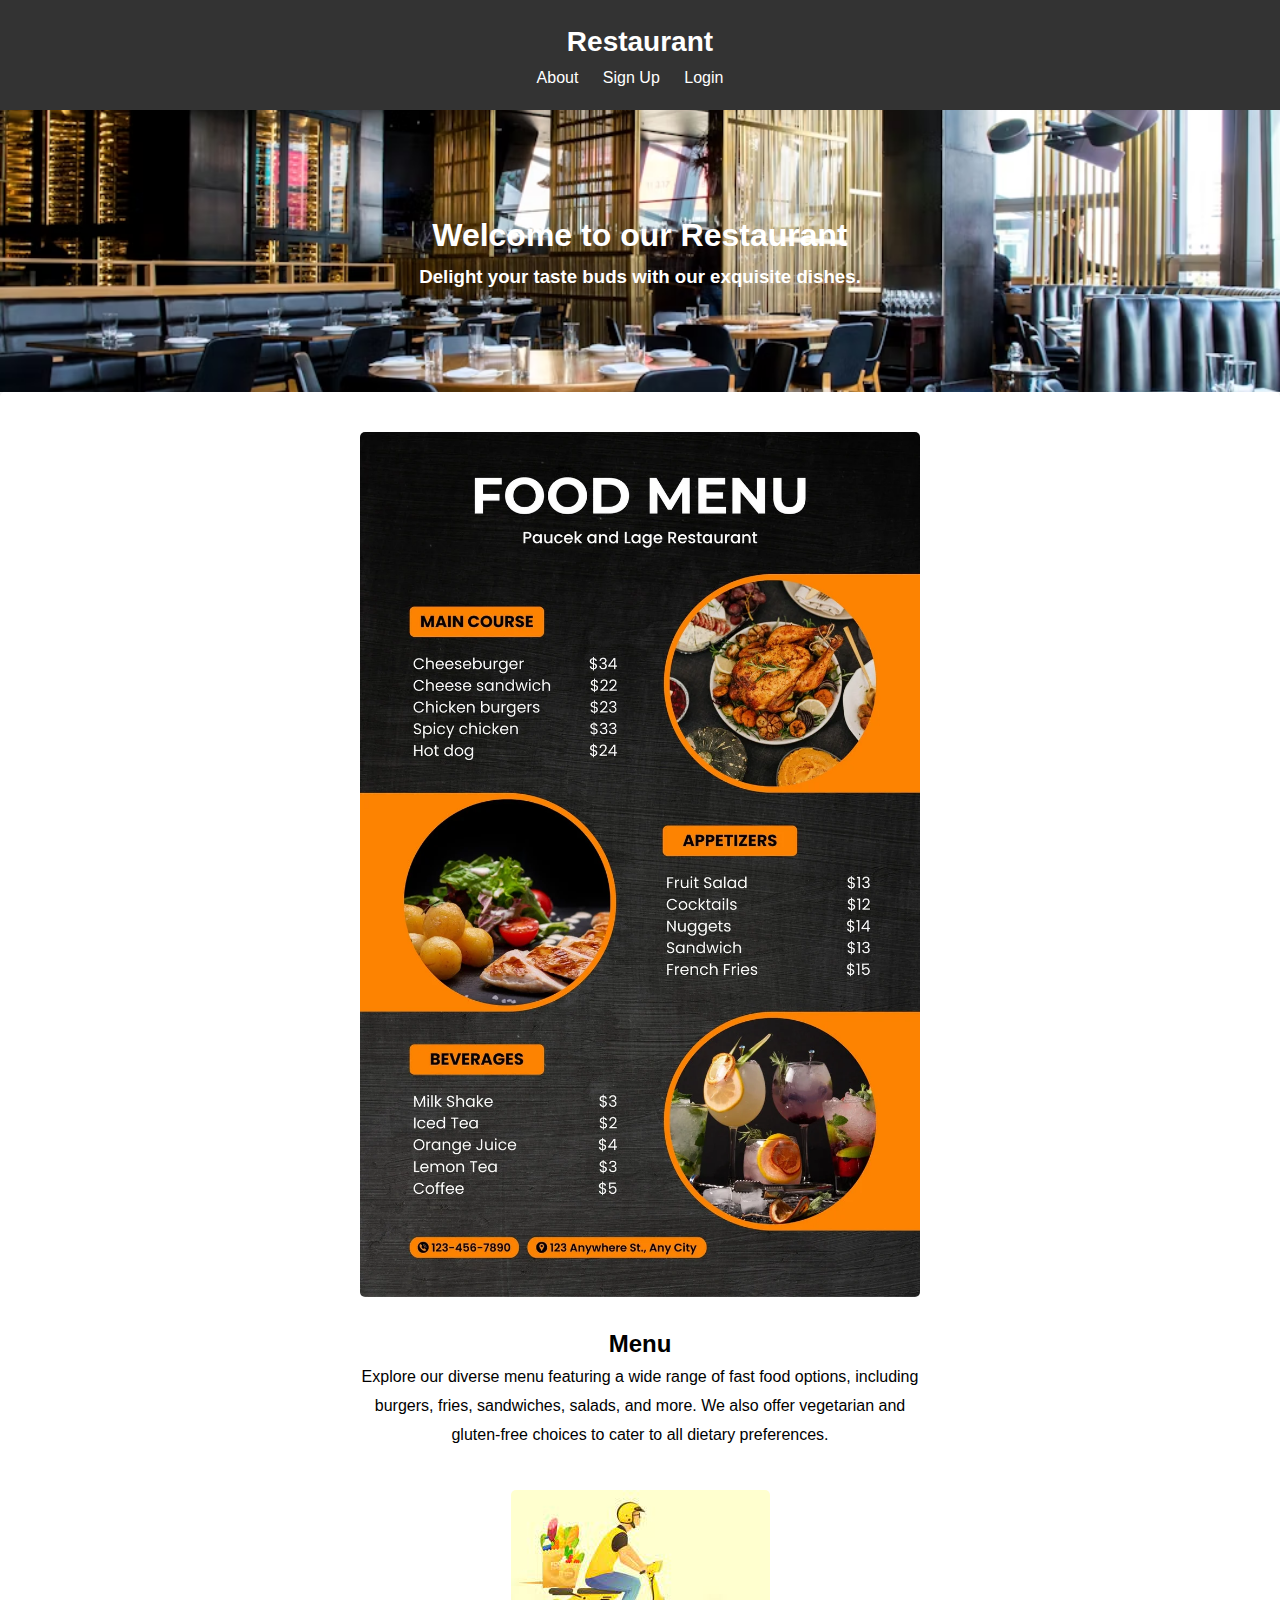
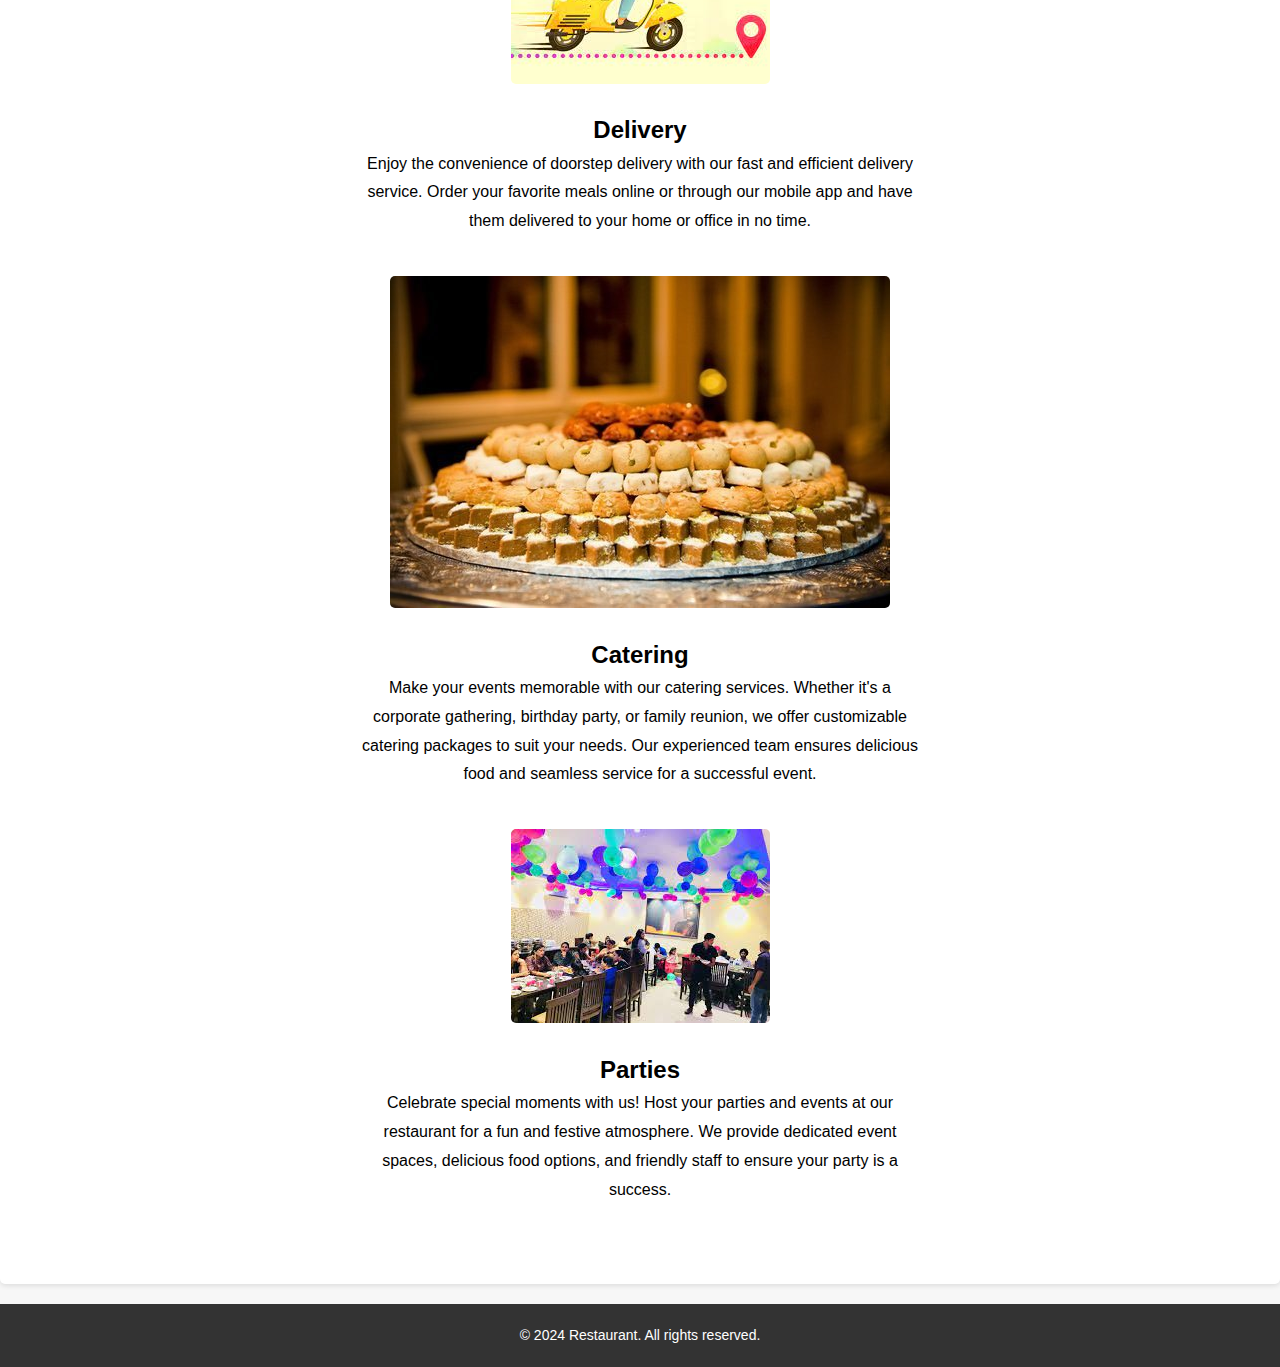
<file: index.html>
<!DOCTYPE html>
<html lang="en">
<head>
  <meta charset="UTF-8">
  <meta name="viewport" content="width=device-width, initial-scale=1.0">
  <title>Restaurant</title>
  <style>
    /* Reset styles */
    * {
      margin: 0;
      padding: 0;
      box-sizing: border-box;
    }

    /* Global styles */
    body {
      font-family: Arial, sans-serif;
      line-height: 1.6;
      background-color: #f7f7f7;
      text-align: justify;
    }

    .container {
      max-width: 600px;
      margin: 0 auto;
      padding: 0 20px;
    }

    header {
      background-color: #333;
      color: #fff;
      padding: 20px 0;
      text-align: center;
    }

    header h1 {
      font-size: 28px;
    }

    nav ul {
      list-style: none;
      padding: 0;
      text-align: center;
    }

    nav ul li {
      display: inline;
      margin-right: 20px;
    }

    nav ul li a {
      color: #fff;
      text-decoration: none;
      transition: color 0.3s ease;
    }

    nav ul li a:hover {
      color: #ffd700; /* Change color on hover */
    }

    .hero {
  background-image: url('restaurant.jpg');
  background-size: cover;
  background-position: center;
  color: #fff;
  text-align: center;
  padding: 100px 0;
  /* Set background color with opacity */
  background-color: rgba(0, 0, 0, 1); /* 0.5 for 50% opacity */
}


    .services {
      padding: 40px 0;
      background-color: #fff;
      border-radius: 5px;
      box-shadow: 0 2px 5px rgba(0, 0, 0, 0.1);
      margin-bottom: 20px;
    }

    .service-item {
      margin-bottom: 40px;
      text-align: center;
    }

    .service-item img {
      max-width: 100%;
      border-radius: 5px;
    }

    .service-item h3 {
      margin-top: 20px;
      font-size: 24px;
    }

    .service-item p {
      line-height: 1.8;
    }

    footer {
      background-color: #333;
      color: #fff;
      text-align: center;
      padding: 20px 0;
    }

    footer p {
      font-size: 14px;
    }
  </style>
</head>
<body>
  <header>
    <div class="container">
      <h1>Restaurant</h1>
      <nav>
        <ul>
          <li><a href="about.html">About</a></li>
          <li><a href="signup.html">Sign Up</a></li>
          <li><a href="login.html">Login</a></li>
        </ul>
      </nav>
    </div>
  </header>

  <section class="hero">
    <div class="container">
      <b><h1>Welcome to our Restaurant</h1>
      <h3>Delight your taste buds with our exquisite dishes.</h3></b>
    </div>
  </section>

  <section class="services">
    <div class="container">
      <div class="service-item">
        <img src="menu.jpg" alt="Menu" id="menu">
        <h3>Menu</h3>
        <p>Explore our diverse menu featuring a wide range of fast food options, including burgers, fries, sandwiches, salads, and more. We also offer vegetarian and gluten-free choices to cater to all dietary preferences.</p>
      </div>
      <div class="service-item">
        <img src="delivery.jpg" alt="Delivery">
        <h3>Delivery</h3>
        <p>Enjoy the convenience of doorstep delivery with our fast and efficient delivery service. Order your favorite meals online or through our mobile app and have them delivered to your home or office in no time.</p>
      </div>
      <div class="service-item">
        <img src="catering.jpg" alt="Catering">
        <h3>Catering</h3>
        <p>Make your events memorable with our catering services. Whether it's a corporate gathering, birthday party, or family reunion, we offer customizable catering packages to suit your needs. Our experienced team ensures delicious food and seamless service for a successful event.</p>
      </div>
      <div class="service-item">
        <img src="parties.jpg" alt="Parties">
        <h3>Parties</h3>
        <p>Celebrate special moments with us! Host your parties and events at our restaurant for a fun and festive atmosphere. We provide dedicated event spaces, delicious food options, and friendly staff to ensure your party is a success.</p>
      </div>
      
       
    </div>
  </section>

  <footer>
    <div class="container">
      <p>&copy; 2024 Restaurant. All rights reserved.</p>
    </div>
  </footer>
</body>
</html>
</file>
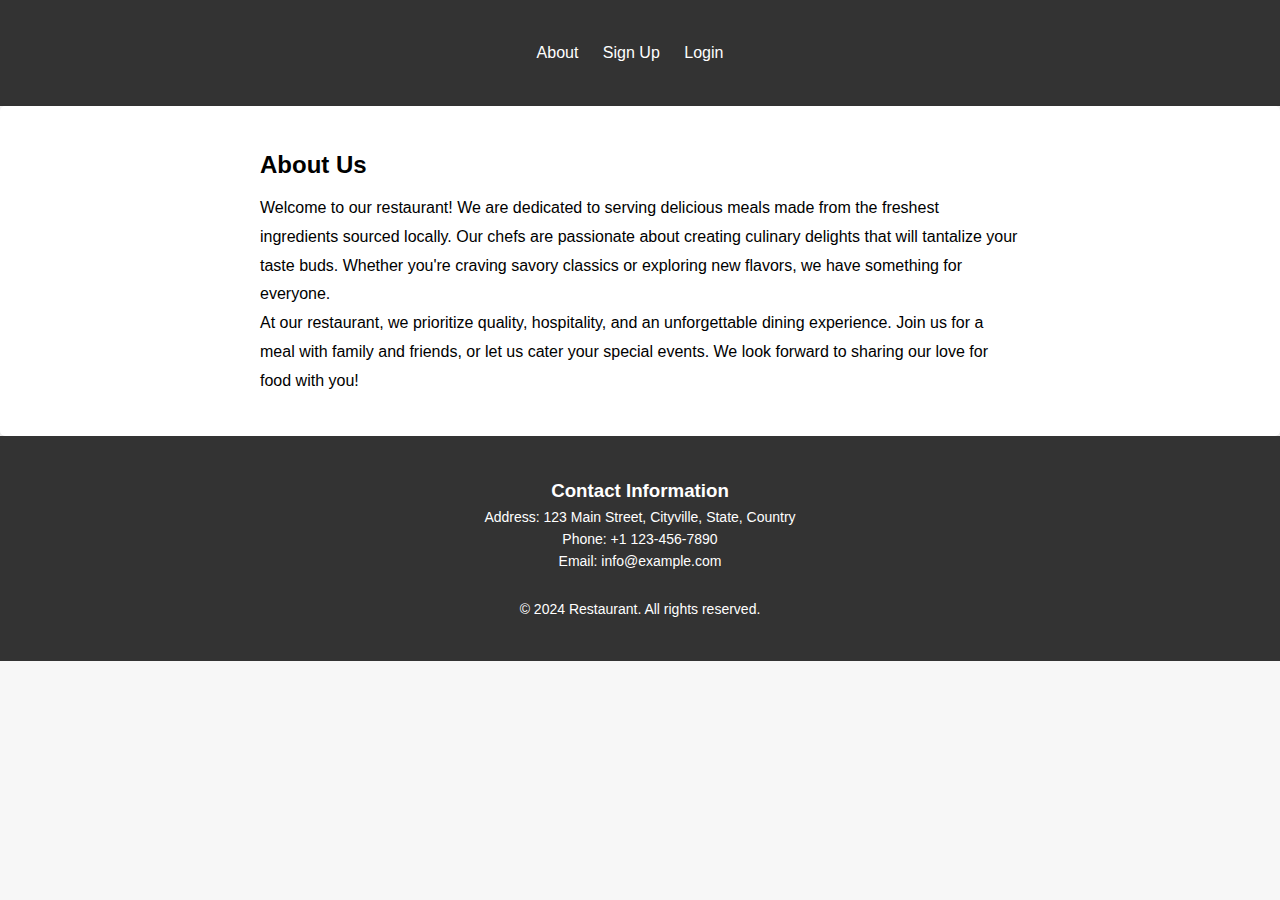
<file: about.html>
<!DOCTYPE html>
<html lang="en">
<head>
  <meta charset="UTF-8">
  <meta name="viewport" content="width=device-width, initial-scale=1.0">
  <title>About</title>
  <style>
    /* Reset styles */
    * {
      margin: 0;
      padding: 0;
      box-sizing: border-box;
    }

    /* Global styles */
    body {
      font-family: Arial, sans-serif;
      line-height: 1.6;
      background-color: #f7f7f7;
    }

    .container {
      max-width: 800px;
      margin: 0 auto;
      padding: 20px;
    }

    header {
      background-color: #333;
      color: #fff;
      padding: 20px 0;
      text-align: center;
    }

    header h1 {
      font-size: 24px;
    }

    nav ul {
      list-style: none;
      padding: 0;
      text-align: center;
    }

    nav ul li {
      display: inline;
      margin-right: 20px;
    }

    nav ul li a {
      color: #fff;
      text-decoration: none;
    }

    .about {
      padding: 20px;
      background-color: #fff;
      border-radius: 5px;
      box-shadow: 0 2px 5px rgba(0, 0, 0, 0.1);
    }

    .about h2 {
      margin-bottom: 10px;
    }

    .about p {
      line-height: 1.8;
    }

    footer {
      background-color: #333;
      color: #fff;
      text-align: center;
      padding: 20px 0;
    }

    footer p {
      font-size: 14px;
    }
  </style>
</head>
<body>
  <header>
    <div class="container">
      <nav>
        <ul>
          <li><a href="about.html">About</a></li>
          <li><a href="signup.html">Sign Up</a></li>
          <li><a href="login.html">Login</a></li>
        </ul>
      </nav>
    </div>
  </header>

  <section class="about">
    <div class="container">
      <h2>About Us</h2>
      <p>Welcome to our restaurant! We are dedicated to serving delicious meals made from the freshest ingredients sourced locally. Our chefs are passionate about creating culinary delights that will tantalize your taste buds. Whether you're craving savory classics or exploring new flavors, we have something for everyone.</p>
      <p>At our restaurant, we prioritize quality, hospitality, and an unforgettable dining experience. Join us for a meal with family and friends, or let us cater your special events. We look forward to sharing our love for food with you!</p>
    </div>
  </section>

  <footer>
    <div class="container">
    <h3>Contact Information</h3>
      <p>Address: 123 Main Street, Cityville, State, Country</p>
      <p>Phone: +1 123-456-7890</p>
      <p>Email: info@example.com</p>
      <br>
      <p>&copy; 2024 Restaurant. All rights reserved.</p>
    </div>
  </footer>
</body>
</html>
</file>
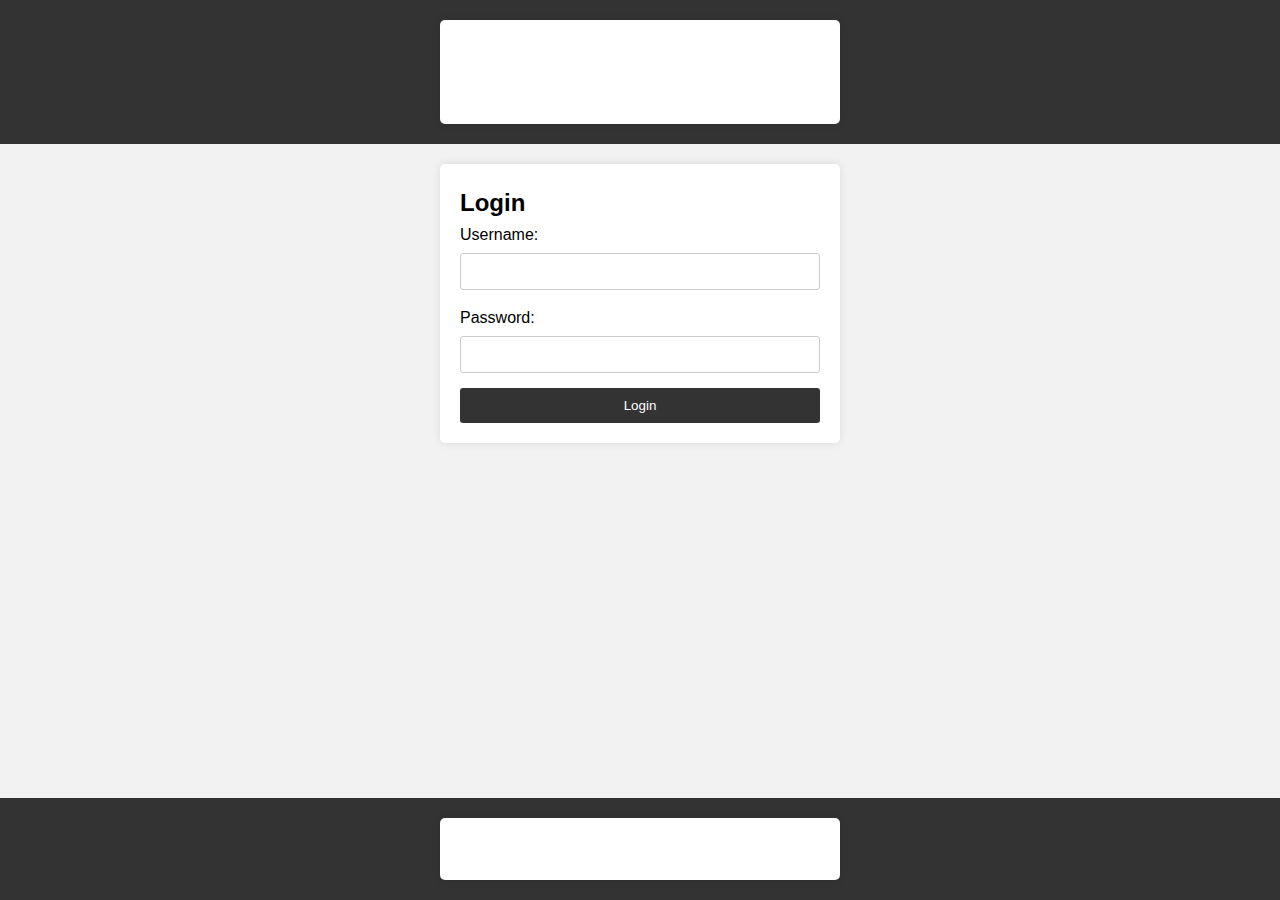
<file: login.html>
<!DOCTYPE html>
<html lang="en">
<head>
  <meta charset="UTF-8">
  <meta name="viewport" content="width=device-width, initial-scale=1.0">
  <title>Login</title>
  <style>
    /* Reset styles */
    * {
      margin: 0;
      padding: 0;
      box-sizing: border-box;
    }

    /* Global styles */
    body {
      font-family: Arial, sans-serif;
      line-height: 1.6;
      background-color: #f2f2f2;
    }

    .container {
      max-width: 400px;
      margin: 0 auto;
      padding: 20px;
      background-color: #fff;
      border-radius: 5px;
      box-shadow: 0 0 10px rgba(0, 0, 0, 0.1);
    }

    header {
      background-color: #333;
      color: #fff;
      padding: 20px 0;
      text-align: center;
    }

    header h1 {
      font-size: 24px;
    }

    nav ul {
      list-style: none;
      padding: 0;
      text-align: center;
    }

    nav ul li {
      display: inline;
      margin-right: 20px;
    }

    nav ul li a {
      color: #fff;
      text-decoration: none;
    }

    .login {
      margin-top: 20px;
    }

    .form-control {
      margin-bottom: 15px;
    }

    label {
      display: block;
      margin-bottom: 5px;
    }

    input[type="text"],
    input[type="password"] {
      width: 100%;
      padding: 10px;
      border: 1px solid #ccc;
      border-radius: 3px;
    }

    button {
      width: 100%;
      padding: 10px;
      background-color: #333;
      color: #fff;
      border: none;
      border-radius: 3px;
      cursor: pointer;
    }

    button:hover {
      background-color: #555;
    }

    footer {
      background-color: #333;
      color: #fff;
      text-align: center;
      padding: 20px 0;
      position: fixed;
      bottom: 0;
      width: 100%;
    }

    footer p {
      font-size: 14px;
    }
  </style>
</head>
<body>
  <header>
    <div class="container">
      <h1>Restaurant</h1>
      <nav>
        <ul>
          <li><a href="about.html">About</a></li>
          <li><a href="signup.html">Sign Up</a></li>
          <li><a href="login.html">Login</a></li>
        </ul>
      </nav>
    </div>
  </header>

  <section class="login">
    <div class="container">
      <h2>Login</h2>
      <form id="login-form" onsubmit="return validateForm()">
        <div class="form-control">
          <label for="username">Username:</label>
          <input type="text" id="username" name="username" required>
        </div>
        <div class="form-control">
          <label for="password">Password:</label>
          <input type="password" id="password" name="password" required>
        </div>
        <button type="submit">Login</button>
      </form>
    </div>
  </section>

  <footer>
    <div class="container">
      <p>&copy; 2024 Restaurant. All rights reserved.</p>
    </div>
  </footer>

  <script>
    function validateForm() {
      var username = document.getElementById('username').value;
      var password = document.getElementById('password').value;
      var usernameRegex = /^[a-zA-Z0-9_]+$/; // Username should contain only letters, numbers, and underscores
      var passwordRegex = /^(?=.*\d)(?=.*[a-z])(?=.*[A-Z]).{6,}$/; // Password should contain at least one digit, one lowercase and one uppercase letter, and at least 6 characters
  
      if (!usernameRegex.test(username)) {
        alert('Username can only contain letters, numbers, and underscores.');
        return false;
      }
  
      if (!passwordRegex.test(password)) {
        alert('Password must contain at least one digit, one lowercase and one uppercase letter, and at least 6 characters.');
        return false;
      }
  
      // Additional validation logic can be added here
  
      // Display a message on successful login
      alert('Login successful!');
      return true;
    }
  </script>
  
</body>
</html>
</file>
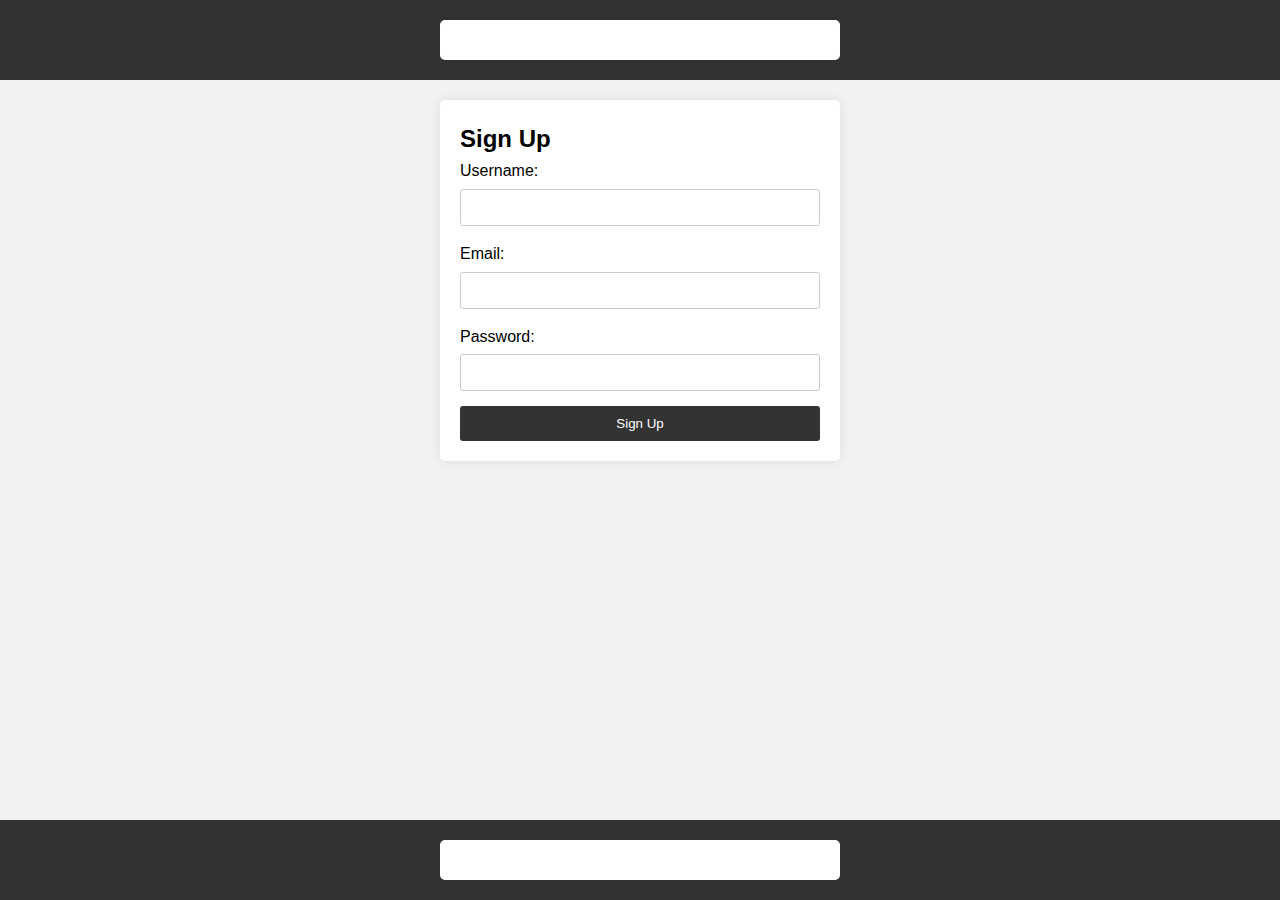
<file: signup.html>
<!DOCTYPE html>
<html lang="en">
<head>
  <meta charset="UTF-8">
  <meta name="viewport" content="width=device-width, initial-scale=1.0">
  <title>Sign Up</title>
  <style>
    /* Reset styles */
    * {
      margin: 0;
      padding: 0;
      box-sizing: border-box;
    }

    /* Global styles */
    body {
      font-family: Arial, sans-serif;
      line-height: 1.6;
      background-color: #f2f2f2;
    }

    .container {
      max-width: 400px;
      margin: 0 auto;
      padding: 20px;
      background-color: #fff;
      border-radius: 5px;
      box-shadow: 0 0 10px rgba(0, 0, 0, 0.1);
    }

    header {
      background-color: #333;
      color: #fff;
      padding: 20px 0;
      text-align: center;
    }

    header h1 {
      font-size: 24px;
    }

    nav ul {
      list-style: none;
      padding: 0;
      text-align: center;
    }

    nav ul li {
      display: inline;
      margin-right: 20px;
    }

    nav ul li a {
      color: #fff;
      text-decoration: none;
    }

    .signup {
      margin-top: 20px;
    }

    .form-control {
      margin-bottom: 15px;
    }

    label {
      display: block;
      margin-bottom: 5px;
    }

    input[type="text"],
    input[type="email"],
    input[type="password"] {
      width: 100%;
      padding: 10px;
      border: 1px solid #ccc;
      border-radius: 3px;
    }

    button {
      width: 100%;
      padding: 10px;
      background-color: #333;
      color: #fff;
      border: none;
      border-radius: 3px;
      cursor: pointer;
    }

    button:hover {
      background-color: #555;
    }

    footer {
      background-color: #333;
      color: #fff;
      text-align: center;
      padding: 20px 0;
      position: fixed;
      bottom: 0;
      width: 100%;
    }

    footer p {
      font-size: 14px;
    }
  </style>
</head>
<body>
  <header>
    <div class="container">
     
    </div>
  </header>

  <section class="signup">
    <div class="container">
      <h2>Sign Up</h2>
      <form id="signup-form" onsubmit="return validateForm()">
        <div class="form-control">
          <label for="username">Username:</label>
          <input type="text" id="username" name="username" required>
        </div>
        <div class="form-control">
          <label for="email">Email:</label>
          <input type="email" id="email" name="email" required>
        </div>
        <div class="form-control">
          <label for="password">Password:</label>
          <input type="password" id="password" name="password" required>
        </div>
        <button type="submit">Sign Up</button>
      </form>
    </div>
  </section>

  <footer>
    <div class="container">
     
    </div>
  </footer>

  <script>
    function validateForm() {
      var username = document.getElementById('username').value;
      var email = document.getElementById('email').value;
      var password = document.getElementById('password').value;
      var usernameRegex = /^[a-zA-Z0-9_]+$/; // Username should contain only letters, numbers, and underscores
      var emailRegex = /^[^\s@]+@[^\s@]+\.[^\s@]+$/; // Basic email format validation
      var passwordRegex = /^(?=.*\d)(?=.*[a-z])(?=.*[A-Z]).{6,}$/; // Password should contain at least one digit, one lowercase and one uppercase letter, and at least 6 characters

      if (!usernameRegex.test(username)) {
        alert('Username can only contain letters, numbers, and underscores.');
        return false;
      }

      if (!emailRegex.test(email)) {
        alert('Please enter a valid email address.');
        return false;
      }

      if (!passwordRegex.test(password)) {
        alert('Password must contain at least one digit, one lowercase and one uppercase letter, and at least 6 characters.');
        return false;
      }

      // Additional validation logic can be added here

      // Display a message on successful sign-up
      alert('Sign up successful!');
      return true;
    }
  </script>
</body>
</html>
</file>
